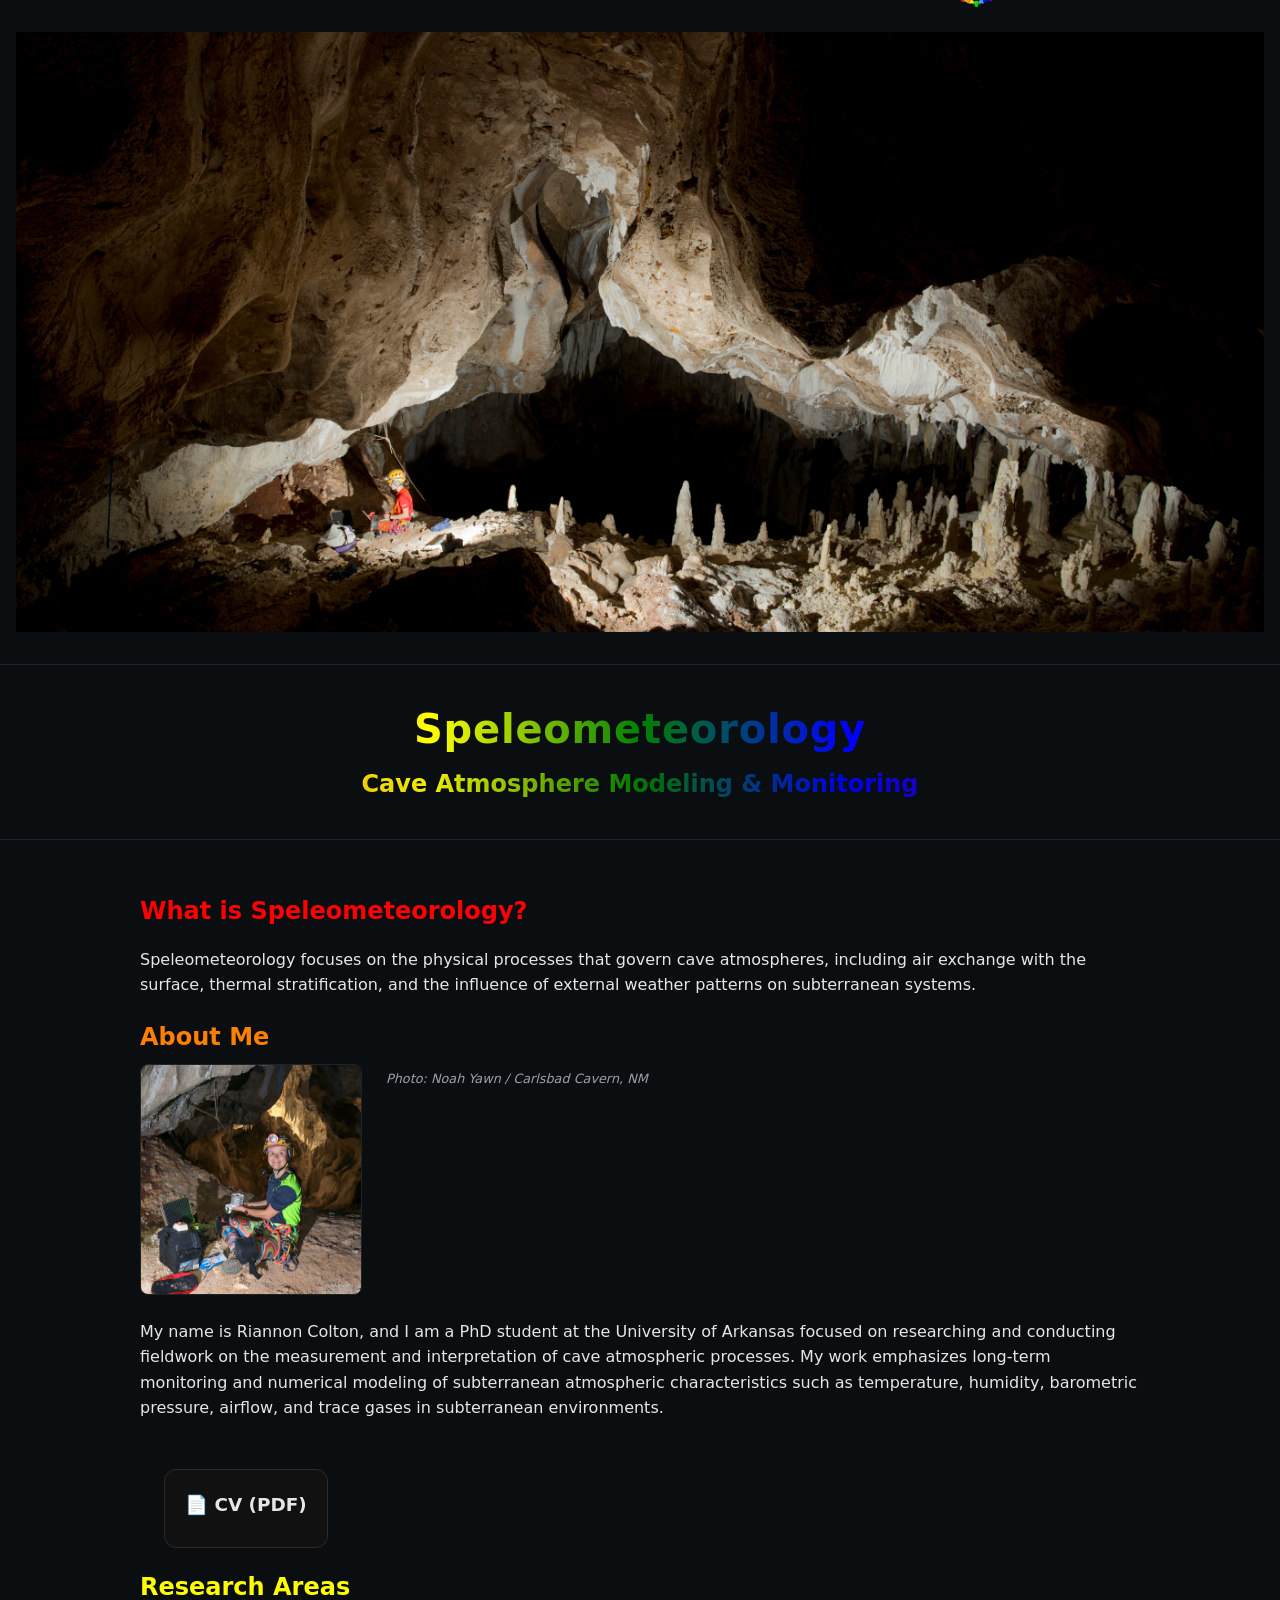
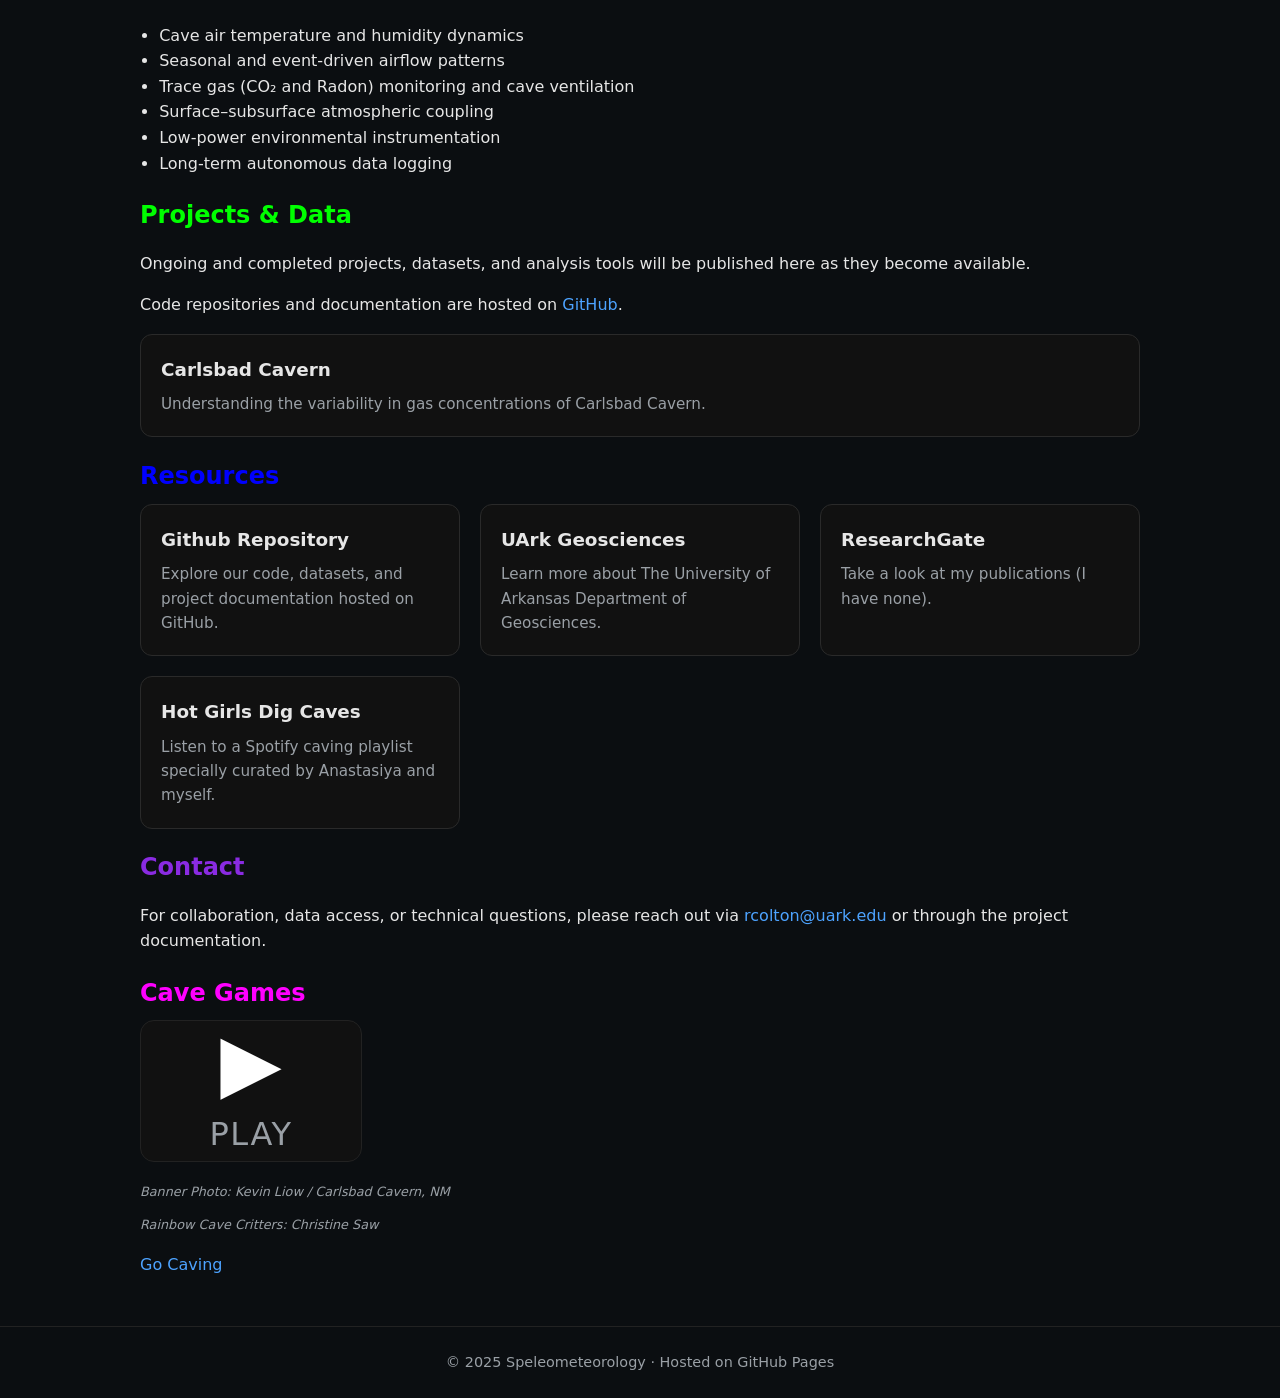
<file: index.html>
<!DOCTYPE html>
<html lang="en">
<head>
  <meta charset="UTF-8" />
  <meta name="viewport" content="width=device-width, initial-scale=1.0" />
  <title>Speleometeorology</title>

  <!-- Basic styling -->

  <link rel="stylesheet" href="style.css">
  
  
</head>

<body>

<header>
  <div class="banner-container">
    <img src="Riannon, Spirit World Station, Carlsbad Caverns, NM (1).jpg" alt="Cave banner">
</header>
<header>
    <h1>Speleometeorology</h1>
    <h3 class="subheader">Cave Atmosphere Modeling & Monitoring</h3>
</header>

  
  <main>

    
    <section id="what">
      <h2>What is Speleometeorology?</h2>
      <p>
        Speleometeorology focuses on the physical processes that govern cave atmospheres,
        including air exchange with the surface, thermal stratification, and the influence of external weather patterns on subterranean systems.
      </p>
    </section>

<section id="biography">
  
  <h2>About Me</h2>

  <div class="bio-container">
    <img src="RColton-SW-CAVE.JPG" alt="Researcher portrait">
    <p class="photo-credit">Photo: Noah Yawn / Carlsbad Cavern, NM</p>
      My name is Riannon Colton, and I am a PhD student at the University of Arkansas focused on researching and 
      conducting fieldwork on the measurement and
      interpretation of cave atmospheric processes. My work emphasizes
      long-term monitoring and numerical modeling of subterranean atmospheric characteristics such as 
      temperature, humidity, barometric pressure, airflow, and trace gases in
      subterranean environments.
     </p>

    <div class="cv-block">
  <a href="CV-RKColton.pdf" target="_blank" rel="noopener" class="resource-card cv-card">
    <h3>📄 CV (PDF)</h3>
  </a>
</div>
</div>
</section>
    
    <section id="research">
      <h2>Research Areas</h2>
      <ul>
        <li>Cave air temperature and humidity dynamics</li>
        <li>Seasonal and event-driven airflow patterns</li>
        <li>Trace gas (CO₂ and Radon) monitoring and cave ventilation</li>
        <li>Surface–subsurface atmospheric coupling</li>
        <li>Low-power environmental instrumentation</li>
        <li>Long-term autonomous data logging</li>
      </ul>
    </section>

    <section id="projects">
      <h2>Projects & Data</h2>
      <p>
        Ongoing and completed projects, datasets, and analysis tools will be published
        here as they become available.
      </p>
      <p>
        Code repositories and documentation are hosted on
        <a href="https://github.com/speleometeorology">GitHub</a>.
      </p>
      <a href="Carlsbad-Cavern.html" class="resource-card">
  <h3>Carlsbad Cavern</h3>
  <p>Understanding the variability in gas concentrations of Carlsbad Cavern.</p>
</a>

     </section>

<section id="resources">
  <h2>Resources</h2>
  <div class="resource-cards">
    <a href="https://github.com/speleometeorology" target="_blank" rel="noopener" class="resource-card">
      <h3>Github Repository</h3>
      <p>Explore our code, datasets, and project documentation hosted on GitHub.</p>
    </a>
    <a href="https://geosciences.uark.edu/" target="_blank" rel="noopener" class="resource-card">
      <h3>UArk Geosciences</h3>
      <p>Learn more about The University of Arkansas Department of Geosciences.</p>
    </a>
     <a href="https://www.researchgate.net/profile/Riannon-Colton" target="_blank" rel="noopener" class="resource-card">
      <h3>ResearchGate</h3>
      <p>Take a look at my publications (I have none).</p>
    </a>
     <a href="https://open.spotify.com/playlist/1pRAId1qatrYPi1D5qXPbz?si=d30be18bf30147c6" target="_blank" rel="noopener" class="resource-card">
      <h3>Hot Girls Dig Caves</h3>
      <p>Listen to a Spotify caving playlist specially curated by Anastasiya and myself.</p>
    </a>
  </div>
</section>

    
<section id="contact">
  <h2>Contact</h2>
  <p>
    For collaboration, data access, or technical questions, please reach out via 
    <a href="mailto:rcolton@uark.edu">rcolton@uark.edu</a> 
    or through the project documentation.
  </p>
</section>

    
<section id="games">
  <h2>Cave Games</h2>
  <a href="games/index.html" class="play-card">
  <div class="play-icon">▶</div>
  <span class="play-label">Play</span>
</a>
</section>
    
<section>
<h2></h2>
<p class="photo-credit">Banner Photo: Kevin Liow / Carlsbad Cavern, NM</p>
<p class="photo-credit">Rainbow Cave Critters: Christine Saw</p>
<p>
  <a href="rave/cave-rave.html">Go Caving</a>
</p>
</section>
    
  </main>
  
  <footer>
    © 2025 Speleometeorology · Hosted on GitHub Pages
  </footer>


  
<!-- Bat confetti script -->
<script>
const NUM_BATS = 15; // number of bats
for (let i = 0; i < NUM_BATS; i++) {
  const bat = document.createElement('img');
  bat.src = 'bat.PNG'; // path to your bat image
  bat.className = 'bat';
  bat.style.left = Math.random() * 100 + 'vw';
  bat.style.top = Math.random() * -50 + 'vh'; // start above viewport
  bat.style.animationDuration = (5 + Math.random() * 5) + 's';
  bat.style.animationDelay = Math.random() * 5 + 's';
  document.body.appendChild(bat);
}
</script>
  
</body>
</html>
</file>
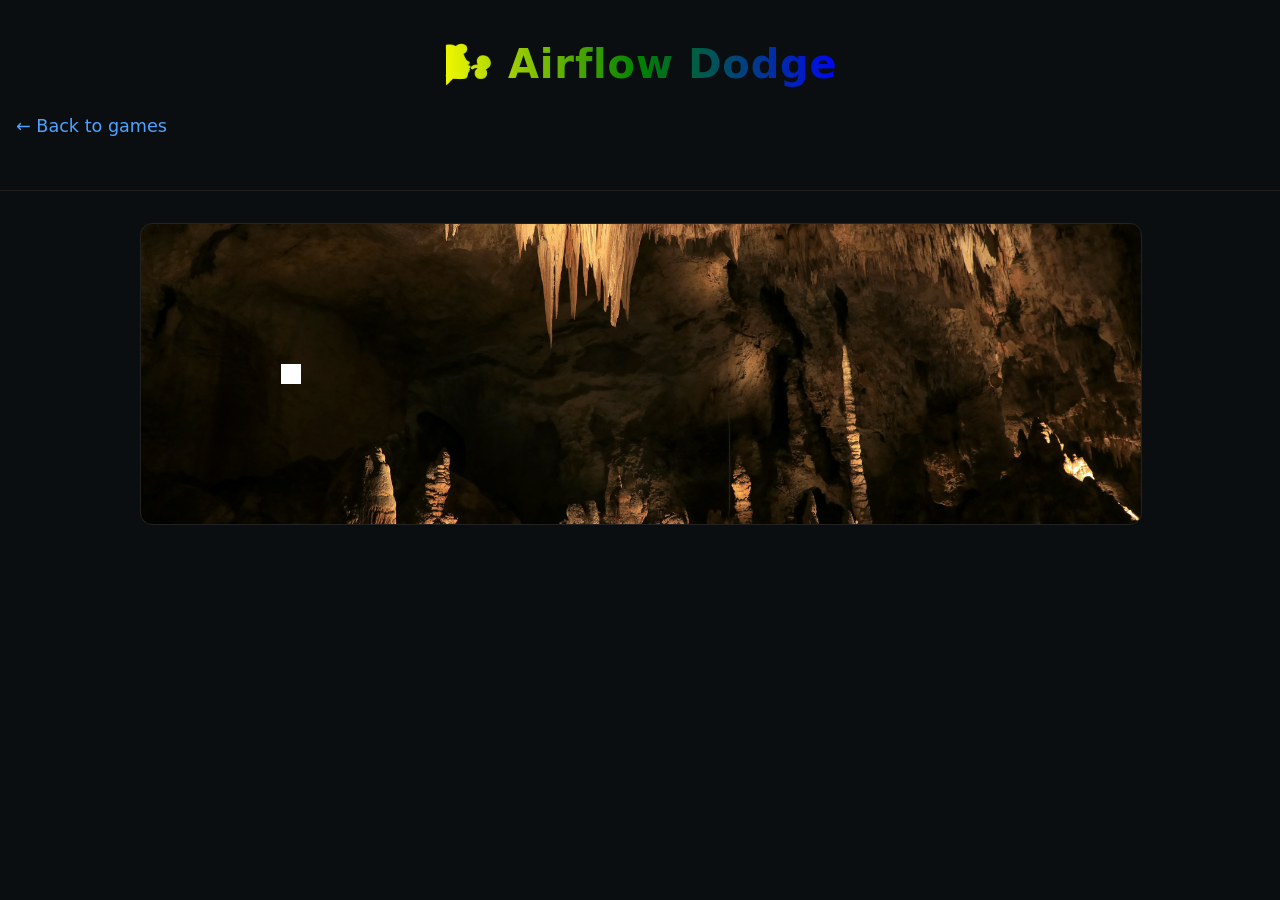
<file: airflow-dodge.html>
<!DOCTYPE html>
<html>
<head>
  <title>Airflow Dodge</title>
  <link rel="stylesheet" href="../style.css">
</head>

<body>
<header>
  <h1>🌬️ Airflow Dodge</h1>
  <p><a href="index.html">← Back to games</a></p>
</header>

<main>
  <div id="game-area"></div>
</main>

<script>
const area = document.getElementById("game-area");
area.style.height = "300px";

let player = document.createElement("div");
player.style.width = "20px";
player.style.height = "20px";
player.style.background = "white";
player.style.position = "absolute";
player.style.left = "140px";
player.style.top = "140px";
area.appendChild(player);

document.addEventListener("mousemove", e => {
  const rect = area.getBoundingClientRect();
  player.style.left = e.clientX - rect.left + "px";
  player.style.top = e.clientY - rect.top + "px";
});
</script>
</body>
</html>
</file>
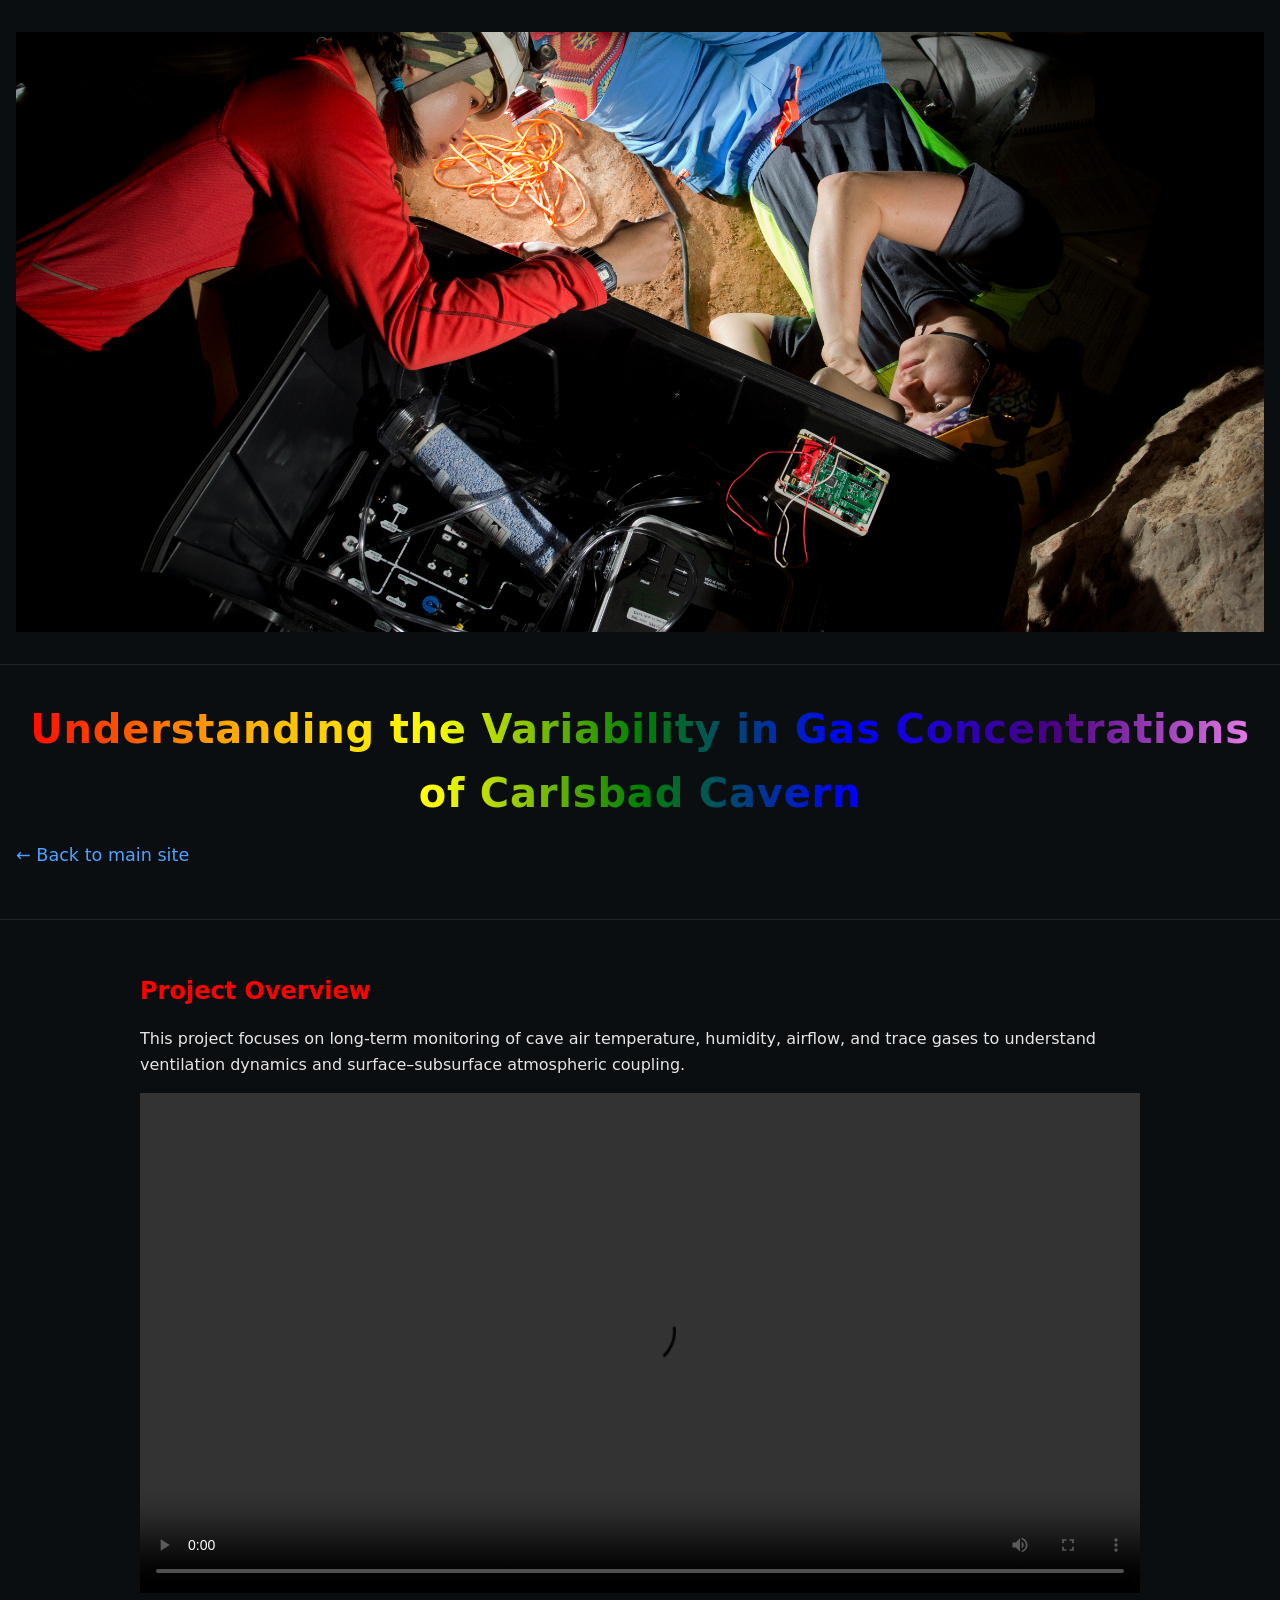
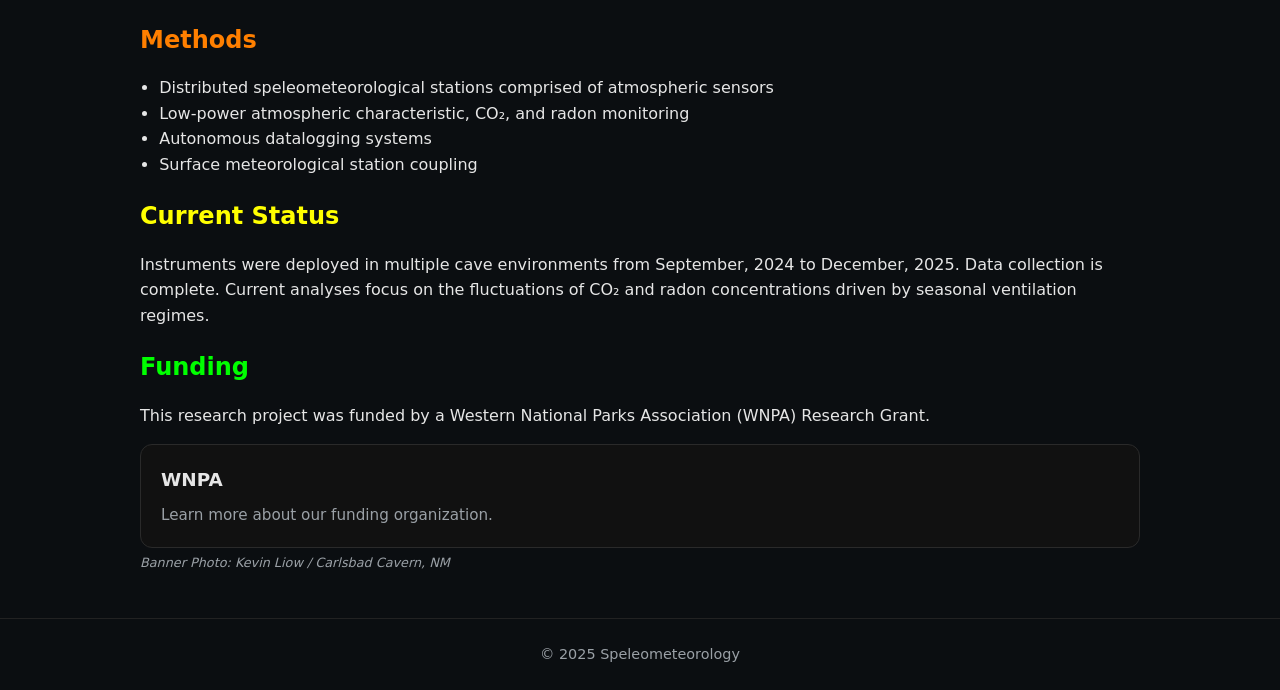
<file: Carlsbad-Cavern.html>
<!DOCTYPE html>
<html lang="en">
<head>
  <meta charset="UTF-8">
  <title>Cave Climate Monitoring | Speleometeorology</title>
  <meta name="viewport" content="width=device-width, initial-scale=1.0">
  <link rel="stylesheet" href="style.css">
</head>

<body>

<header>
  <div class="banner-container">
    <img src="Big Room Station 3.jpg" alt="Cave banner">
  </header>
  <header>
    <h1>Understanding the Variability in Gas Concentrations of Carlsbad Cavern</h1>
    <p><a href="index.html">← Back to main site</a></p>
</header>

<main>
  <section id="CAVE-overview">
    <h2>Project Overview</h2>
    <p>
      This project focuses on long-term monitoring of cave air temperature,
      humidity, airflow, and trace gases to understand ventilation dynamics
      and surface–subsurface atmospheric coupling.
    </p>
    <video controls width="100%" height="auto">
    <source src="CAVE-Carlsbad-video.mov" type="video/quicktime">
    Your browser does not support the video tag.
  </video>
  </section>

  <section id="CAVE-methods">
    <h2>Methods</h2>
    <ul>
      <li>Distributed speleometeorological stations comprised of atmospheric sensors</li>
      <li>Low-power atmospheric characteristic, CO₂, and radon monitoring</li>
      <li>Autonomous datalogging systems</li>
      <li>Surface meteorological station coupling</li>
    </ul>
  </section>

  <section id="CAVE-status">
    <h2>Current Status</h2>
    <p>
      Instruments were deployed in multiple cave environments from September, 2024
      to December, 2025. Data collection is complete. Current analyses focus on 
      the fluctuations of CO₂ and radon concentrations driven by seasonal
      ventilation regimes.
    </p>
  </section>

  <section id="CAVE-funding">
    <h2>Funding</h2>
    <p>
      This research project was funded by a Western National Parks 
      Association (WNPA) Research Grant.
    </p>
    <div class="resource-cards">
    <a href="https://wnpa.org/what-we-do/research/research-grants" target="_blank" rel="noopener" class="resource-card">
      <h3>WNPA</h3>
      <p>Learn more about our funding organization.</p>
    </a>
    </div>
  </section>


<p class="photo-credit">Banner Photo: Kevin Liow / Carlsbad Cavern, NM</p>
</main>
  
<footer>
  © 2025 Speleometeorology
</footer>

</body>
</html>
</file>
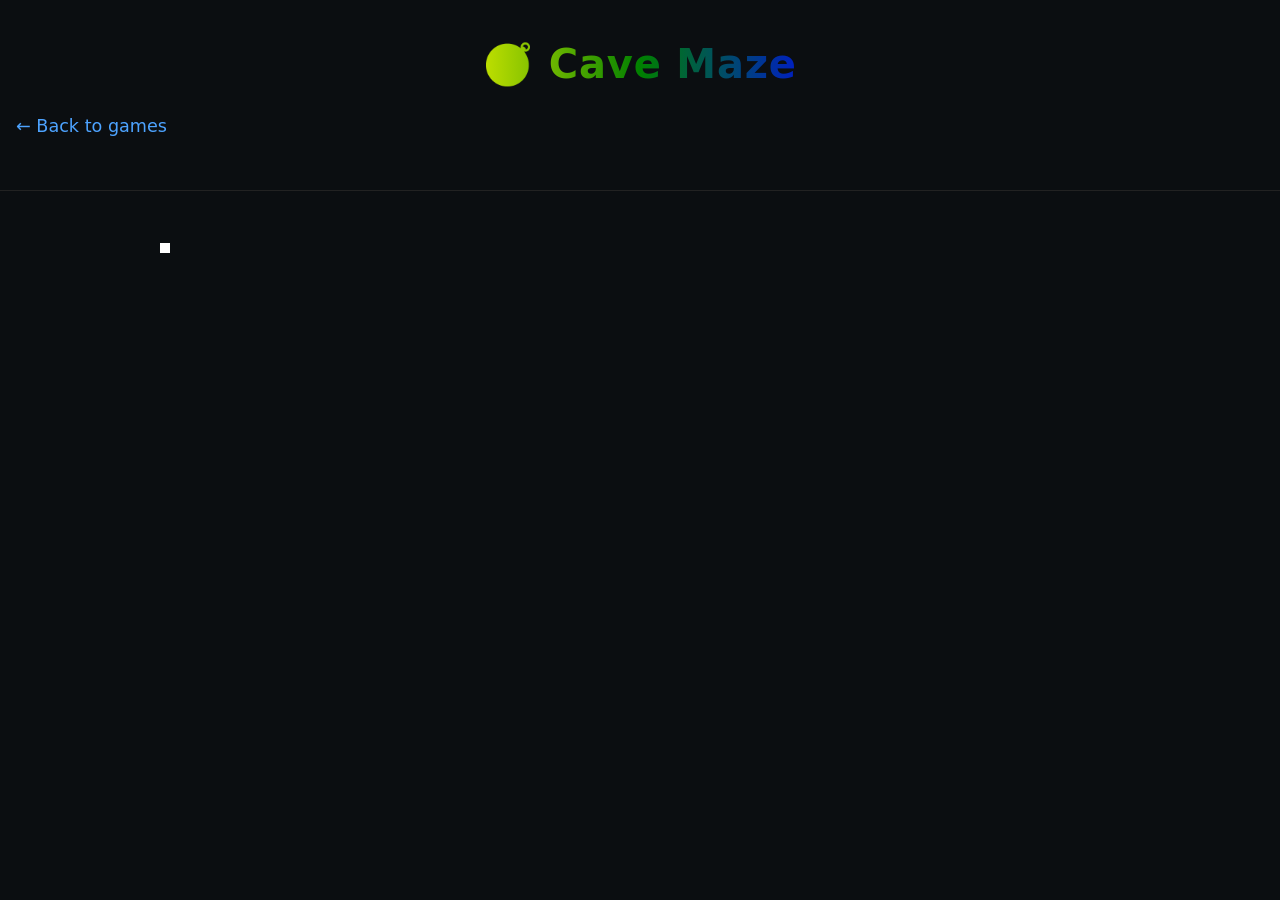
<file: cave-maze.html>
<!DOCTYPE html>
<html>
<head>
  <title>Cave Maze</title>
  <link rel="stylesheet" href="../style.css">
</head>

<body>
<header>
  <h1>🧭 Cave Maze</h1>
  <p><a href="index.html">← Back to games</a></p>
</header>

<main>
  <canvas id="maze" width="400" height="400"></canvas>
</main>

<script>
const canvas = document.getElementById("maze");
const ctx = canvas.getContext("2d");

let player = { x: 20, y: 20, size: 10 };

document.addEventListener("keydown", e => {
  if (e.key === "ArrowUp") player.y -= 10;
  if (e.key === "ArrowDown") player.y += 10;
  if (e.key === "ArrowLeft") player.x -= 10;
  if (e.key === "ArrowRight") player.x += 10;
  draw();
});

function draw() {
  ctx.clearRect(0,0,400,400);
  ctx.fillStyle = "white";
  ctx.fillRect(player.x, player.y, player.size, player.size);
}

draw();
</script>
</body>
</html>
</file>
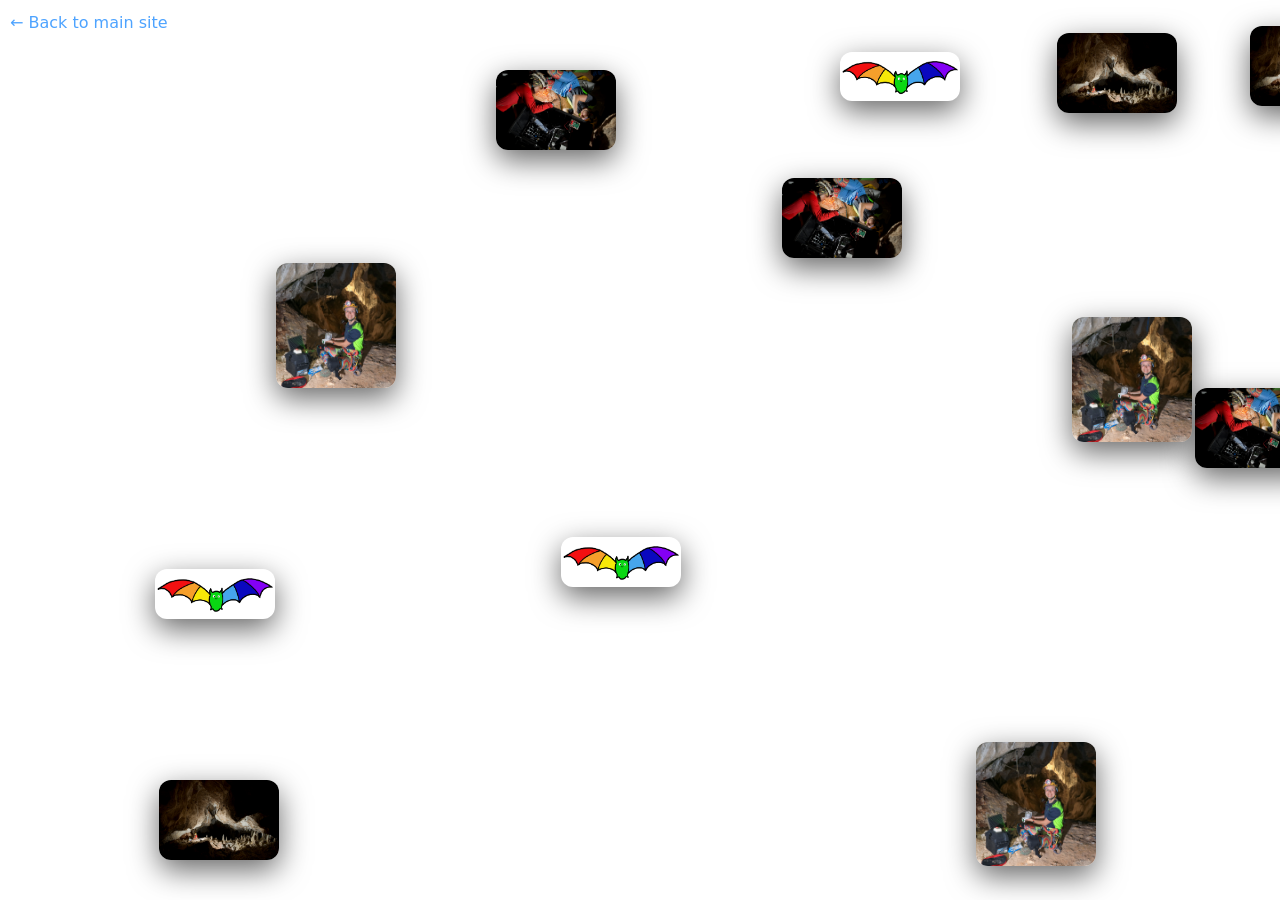
<file: cave-rave.html>
<!DOCTYPE html>
<html lang="en">
<head>
  <meta charset="UTF-8">
  <title>Cave Rave</title>
  <meta name="viewport" content="width=device-width, initial-scale=1.0">

  <link rel="stylesheet" href="style.css">

  <style>
    body {
      overflow: hidden;
      background: radial-gradient(circle at center, #111 0%, #000 70%);
    }

    .photo {
      position: absolute;
      width: 120px;
      border-radius: 12px;
      animation: dance linear infinite;
      box-shadow: 0 10px 30px rgba(0,0,0,0.6);
    }

    @keyframes dance {
      0% {
        transform: translate(0, 0) rotate(0deg);
      }
      25% {
        transform: translate(50px, -40px) rotate(10deg);
      }
      50% {
        transform: translate(-40px, 30px) rotate(-10deg);
      }
      75% {
        transform: translate(30px, 50px) rotate(8deg);
      }
      100% {
        transform: translate(0, 0) rotate(0deg);
      }
    }

    .top-bar {
      position: fixed;
      top: 10px;
      left: 10px;
      z-index: 1000;
    }
  </style>
</head>

<body>

<div class="top-bar">
  <a href="index.html">← Back to main site</a>
</div>

<script>
const images = [
  "Big Room Station 3.jpg",
  "RColton-SW-CAVE.JPG",
  "bat.PNG",
  "Riannon, Spirit World Station, Carlsbad Caverns, NM (1).jpg"
];

for (let i = 0; i < 12; i++) {
  const img = document.createElement("img");
  img.src = images[i % images.length];
  img.className = "photo";

  img.style.top = Math.random() * window.innerHeight + "px";
  img.style.left = Math.random() * window.innerWidth + "px";

  img.style.animationDuration = (4 + Math.random() * 6) + "s";

  document.body.appendChild(img);
}
</script>

</body>
</html>
</file>
<file: style.css>
:root {
  --bg: #0b0e11;
  --fg: #e6e6e6;
  --accent: #4da3ff;
  --muted: #9aa0a6;
}

body {
  margin: 0;
  font-family: system-ui, -apple-system, BlinkMacSystemFont, "Segoe UI",
               Roboto, Oxygen, Ubuntu, Cantarell, "Helvetica Neue", Arial,
               sans-serif;
  background-color: var(--bg);
  color: var(--fg);
  line-height: 1.6;
}

header {
  padding: clamp(1rem, 4vw, 2rem) 1rem;
  border-bottom: 1px solid #222;
}

.header-container {
  display: flex;
  flex-wrap: wrap;
  align-items: center;
  gap: 1.5rem;
  margin-bottom: 1rem;
}

.header-container img {
  width: 120px;  /* adjust as needed */
  height: auto;
  border-radius: 8px;
  border: 1px solid #222;
}

header h1,
header .subheader,
header .tagline {
  text-align: center;
}


header h1 {
  margin: 0;
  font-size: clamp(1.8rem, 6vw, 2.8rem);
  letter-spacing: 0.02em;

  /* Rainbow gradient text */
  background: linear-gradient(90deg, red, orange, yellow, green, blue, indigo, violet);
  -webkit-background-clip: text;
  -webkit-text-fill-color: transparent;
}


header p {
  max-width: 800px;
  margin-top: 1rem;
  color: var(--muted);
  font-size: 1.1rem;
}

header .subheader {
  font-size: clamp(1rem, 4vw, 1.5rem); /* scales with screen width */
  margin: 0.25rem 0;

  /* Rainbow gradient */
  background: linear-gradient(90deg, red, orange, yellow, green, blue, indigo, violet);
  -webkit-background-clip: text;
  -webkit-text-fill-color: transparent;
  background-clip: text; /* standard */

  /* Optional: make it more readable */
  text-shadow: 1px 1px 3px rgba(0, 0, 0, 0.1);
}
  border-bottom: 1px solid #222;
}

.header-container {
  display: flex;
  flex-wrap: wrap;
  align-items: center;
  gap: 1.5rem;
  margin-bottom: 1rem;
}

.header-container img {
  width: 120px;  /* adjust as needed */
  height: auto;
  border-radius: 8px;
  border: 1px solid #222;
}

header h1,
header .subheader,
header .tagline {
  text-align: center;
}


header h1 {
  margin: 0;
  font-size: 2.5rem;
  letter-spacing: 0.02em;

  /* Rainbow gradient text */
  background: linear-gradient(90deg, red, orange, yellow, green, blue, indigo, violet);
  -webkit-background-clip: text;
  -webkit-text-fill-color: transparent;
}


header p {
  max-width: 800px;
  margin-top: 1rem;
  color: var(--muted);
  font-size: 1.1rem;
}

header .subheader {
  font-size: clamp(1rem, 4vw, 1.5rem); /* scales with screen width */
  margin: 0.25rem 0;

  /* Rainbow gradient */
  background: linear-gradient(90deg, red, orange, yellow, green, blue, indigo, violet);
  -webkit-background-clip: text;
  -webkit-text-fill-color: transparent;
  background-clip: text; /* standard */

  /* Optional: make it more readable */
  text-shadow: 1px 1px 3px rgba(0, 0, 0, 0.1);
}


main {
  max-width: 1000px;
  padding: 2rem 1.5rem;
  margin: auto;
}

/* Default h2 styling */
h2 {
  margin-bottom: 0.5rem;
}

/* Page layout */
.layout {
  display: flex;
  max-width: 1400px;
  margin: auto;
}


/* Main content spacing */
.layout main {
  flex: 1;
  padding: 2rem 2.5rem;
}

/* Responsive: hide sidebar on small screens */
@media (max-width: 900px) {
  .layout {
    flex-direction: column;
  }

  .sidebar {
    width: 100%;
    height: auto;
    position: relative;
    border-right: none;
    border-bottom: 1px solid #222;
  }
}



/* Rainbow colors per section using IDs */

/* INDEX */
section#what h2 {
  color: #FF0000; /* Red */
}

section#biography h2 {
  color: #FF7F00; /* Orange */
}

section#research h2 {
  color: #FFFF00; /* Yellow */
}

section#projects h2 {
  color: #00FF00; /* Green */
}

section#resources h2 {
  color: #0000FF; /* Blue */
}

section#contact h2 {
  color: #8A2BE2; /* Purple */
}

section#games h2 {
  color: #FF00FF; /* Magenta */
}

/* CAVE */
#CAVE-overview h2 {
  color: #FF0000; /* Red */
}

#CAVE-methods h2 {
  color: #FF7F00; /* Orange */
}

#CAVE-status h2 {
  color: #FFFF00; /* Yellow */
}

#CAVE-funding h2 {
  color: #00FF00; /* Green */
}


a {
  color: var(--accent);
  text-decoration: none;
}

a:hover {
  text-decoration: underline;
}

ul {
  padding-left: 1.2rem;
}

footer {
  border-top: 1px solid #222;
  padding: 1.5rem;
  text-align: center;
  color: var(--muted);
  font-size: 0.9rem;
}

.tagline {
  font-style: italic;
  color: var(--muted);
}

/* Biography section flex */
.bio-container {
  display: flex;
  flex-wrap: wrap;
  gap: 1.5rem;
  align-items: flex-start;
}

.bio-container img {
  width: 220px;
  max-width: 100%;
  border-radius: 8px;
  border: 1px solid #222;
}

.bio-container p {
  max-width: 650px;
}

/* Banner container with relative positioning */
.banner-container {
  position: relative;
  width: 100%;
  height: auto;         /* allow height to scale with image */
  max-height: 600px;    /* optional, prevents banner from being huge */
  overflow: hidden;
  display: flex;
  justify-content: center;
  align-items: center;
  background-color: #0b0e11; /* fills extra space */
}

.banner-container img {
  width: 100%;
  height: auto;         /* maintain aspect ratio */
  object-fit: contain;   /* show full image */
  display: block;
}


/* Header text below banner */
.header-text {
  display: flex;
  flex-direction: column;
  align-items: center;
  text-align: center;
  gap: 0.5rem;
  margin-top: 1rem;
}




/* Optional: smaller intro text */
.intro {
  max-width: 900px;
  margin: 1.5rem auto;
  text-align: center;
  color: var(--muted);
}

.photo-credit {
  font-size: 0.8rem;
  color: var(--muted);
  margin-top: 0.3rem;
  font-style: italic;
}

/* CV block inside biography */
.cv-block {
  margin-top: 1.5rem;
}

/* Desktop PDF embed */
#cv-frame {
  width: 100%;
  height: 80vh;
  border: 1px solid #222;
  border-radius: 8px;
}

/* Mobile link hidden on desktop */
.cv-mobile {
  display: none;
  margin-top: 1rem;
  font-size: 1rem;
}

/* Mobile behavior */
@media (max-width: 768px) {
  #cv-frame {
    display: none; /* hide embed on phones */
  }

  .cv-mobile {
    display: block;
    text-align: left;
  }
}


.video-container {
  position: relative;
  width: 100%;
  padding-bottom: 56.25%; /* 16:9 aspect ratio */
  height: 0;
}

.video-container iframe {
  position: absolute;
  top: 0;
  left: 0;
  width: 100%;
  height: 100%;
}

/* Resources cards container */
/* ===========================
   GENERIC RESOURCE CARDS
   =========================== */

.resource-cards {
  display: grid;
  grid-template-columns: repeat(auto-fit, minmax(240px, 1fr));
  gap: 1.25rem;
}

/* Resource card */
.resource-card {
  display: block;
  padding: 1.25rem;
  background: #111;
  border-radius: 12px;
  text-decoration: none;
  color: var(--fg);
  border: 1px solid #2a2a2a;
  transition: transform 0.2s ease;
  position: relative;
}

/* Headings */
.resource-card h3 {
  margin-top: 0;
  margin-bottom: 0.5rem;
  font-size: 1.15rem;
}

/* Body text */
.resource-card p {
  margin: 0;
  color: var(--muted);
  font-size: 0.95rem;
}

/* Rainbow border on hover */
.resource-card::before {
  content: "";
  position: absolute;
  inset: -2px;
  border-radius: 14px;
  background: linear-gradient(
    90deg,
    red,
    orange,
    yellow,
    green,
    blue,
    indigo,
    violet
  );
  opacity: 0;
  z-index: -1;
  transition: opacity 0.2s ease;
}

.resource-card:hover::before {
  opacity: 1;
}

.resource-card:hover {
  transform: translateY(-2px);
}

/* ===========================
   PLAY BUTTON CARD
   =========================== */

.play-card {
  position: relative;
  width: 220px;
  height: 140px;
  border-radius: 14px;
  background: #111;
  border: 1px solid #222;
  text-decoration: none;
  color: white;

  display: flex;
  flex-direction: column;
  justify-content: center;
  align-items: center;
  gap: 0.4rem;

  transition: transform 0.2s ease;
}

/* Triangle play icon */
.play-icon {
  font-size: 5rem;
  line-height: 1;
  color: white;
}

/* Label text */
.play-label {
  font-size: 2rem;
  letter-spacing: 0.05em;
  text-transform: uppercase;
  color: var(--muted);
}

/* Hover lift */
.play-card:hover {
  transform: translateY(-3px);
}

/* Rainbow border on hover */
.play-card::before {
  content: "";
  position: absolute;
  inset: -2px;
  border-radius: 16px;
 background: linear-gradient(
    90deg,
    red,
    orange,
    yellow,
    green,
    blue,
    indigo,
    violet
  );
  opacity: 0;
  z-index: -1;
  transition: opacity 0.2s ease;
}

.play-card:hover::before {
  opacity: 1;
}


.bat {
  position: fixed;
  width: 40px; /* adjust bat size */
  height: auto;
  z-index: 1000;
  pointer-events: none;
  animation-name: fly;
  animation-timing-function: linear;
  animation-iteration-count: infinite;
}

@keyframes fly {
  0% {
    transform: translateY(0) rotate(0deg);
    opacity: 0;
  }
  10% {
    opacity: 1;
  }
  100% {
    transform: translateY(100vh) rotate(360deg);
    opacity: 0;
  }
}

/* Game cards container (optional, for consistency) */
.game-cards {
  display: grid;
  grid-template-columns: repeat(auto-fit, minmax(200px, 1fr));
  gap: 1.25rem;
}

/* Individual game card */
.game-card {
  position: relative;
  aspect-ratio: 1 / 1;   /* 🔒 makes card square */
  border-radius: 12px;
  overflow: hidden;
  background: #111;
  text-decoration: none;
  color: white;
  display: block;
}


/* Card photo sizing */
.game-card img {
  position: absolute;
  inset: 0;               /* top:0 right:0 bottom:0 left:0 */
  width: 100%;
  height: 100%;
  object-fit: cover;      /* fills card, no distortion */
  display: block;
}

/* Caption overlay */
.game-card .caption {
  position: absolute;
  bottom: 0;
  width: 100%;
  padding: 0.5rem 0.75rem;
  background: linear-gradient(
    to top,
    rgba(0,0,0,0.8),
    rgba(0,0,0,0)
  );
  font-size: 0.95rem;
}

/* Game page */
#bat-netting {
  text-align: center;
  margin-top: 2rem;
}

@keyframes flap {
  0% { transform: rotate(0deg); }
  50% { transform: rotate(-15deg); }
  100% { transform: rotate(0deg); }
}

.bat {
  position: absolute;
  height: auto;
  cursor: pointer;
  z-index: 1;
  user-select: none;
}


#game-area {
  position: relative;
  width: 100%;
  height: 400px; /* adjust height as needed */
  margin: auto;
  border: 1px solid #222;
  border-radius: 12px;
  overflow: hidden;

  /* Cave background */
  background: url('games/carlsbad-cavern-NYawn.jpg') no-repeat center center;
  background-size: cover;
}


#score {
  position: absolute;
  top: 10px;
  left: 10px;
  font-weight: bold;
  z-index: 10;
}

.bat {
  position: absolute;
  width: 40px;
  cursor: pointer;
  user-select: none;
}

/* Rope climb game */
#rope-game {
  text-align: center;
  margin-top: 2rem;
}

#rope-area {
  position: relative;
  width: 200px;
  height: 300px;
  margin: 1rem auto;
  background: url('games/spiritworld.HEIC') no-repeat center center;
  background-size: cover;
  background: #111;
  border: 1px solid #222;
  border-radius: 12px;
  overflow: hidden;
}

/* Rope */
#rope {
  position: absolute;
  left: 50%;
  top: 0;
  width: 6px;
  height: 100%;
  background: repeating-linear-gradient(
    to bottom,
    #ccc,
    #ccc 10px,
    #888 10px,
    #888 20px
  );
  transform: translateX(-50%);
}

/* Climber */
#climber {
  position: absolute;
  bottom: 0;
  left: 50%;
  width: 20px;
  height: 20px;
  background: white;
  border-radius: 50%;
  transform: translateX(-50%);
}

/* Avatar selection */
#avatar-select {
  margin-bottom: 1rem;
}

/* Avatar container */
.avatars {
  display: flex;
  justify-content: center;
  gap: 1.5rem; /* increase gap for bigger avatars */
  margin-top: 0.5rem;
}

/* Individual avatar */
.avatar {
  display: flex;
  flex-direction: column;
  align-items: center;
  cursor: pointer;
  border: 2px solid transparent;
  border-radius: 8px;
  padding: 6px; /* slightly larger padding */
  transition: transform 0.2s, border-color 0.2s;
}

/* Avatar image */
.avatar img {
  width: 50px;  /* increased from 60px */
  height: 50px; /* increased from 60px */
  border-radius: 50%;
  object-fit: cover;
}

/* Avatar name label */
.avatar-name {
  margin-top: 0.25rem;
  font-size: 1rem; /* slightly larger font */
  color: var(--fg);
  text-align: center;
}

/* Selected avatar highlight */
.avatar.selected {
  border-color: #FFD700;
  transform: scale(1.15); /* slightly bigger scale on selection */
}

@media (max-width: 768px) {

  .banner-container {
    height: 300px; /* shorter banner on phones */
  }

  .banner-text {
    padding-top: 2rem;
    padding-left: 1rem;
    padding-right: 1rem;
  }

  .banner-text h1 {
    font-size: 2rem;
  }

  .banner-text .subheader {
    font-size: 1.1rem;
  }

  .banner-text .tagline {
    font-size: 0.95rem;
  }
}
</file>
